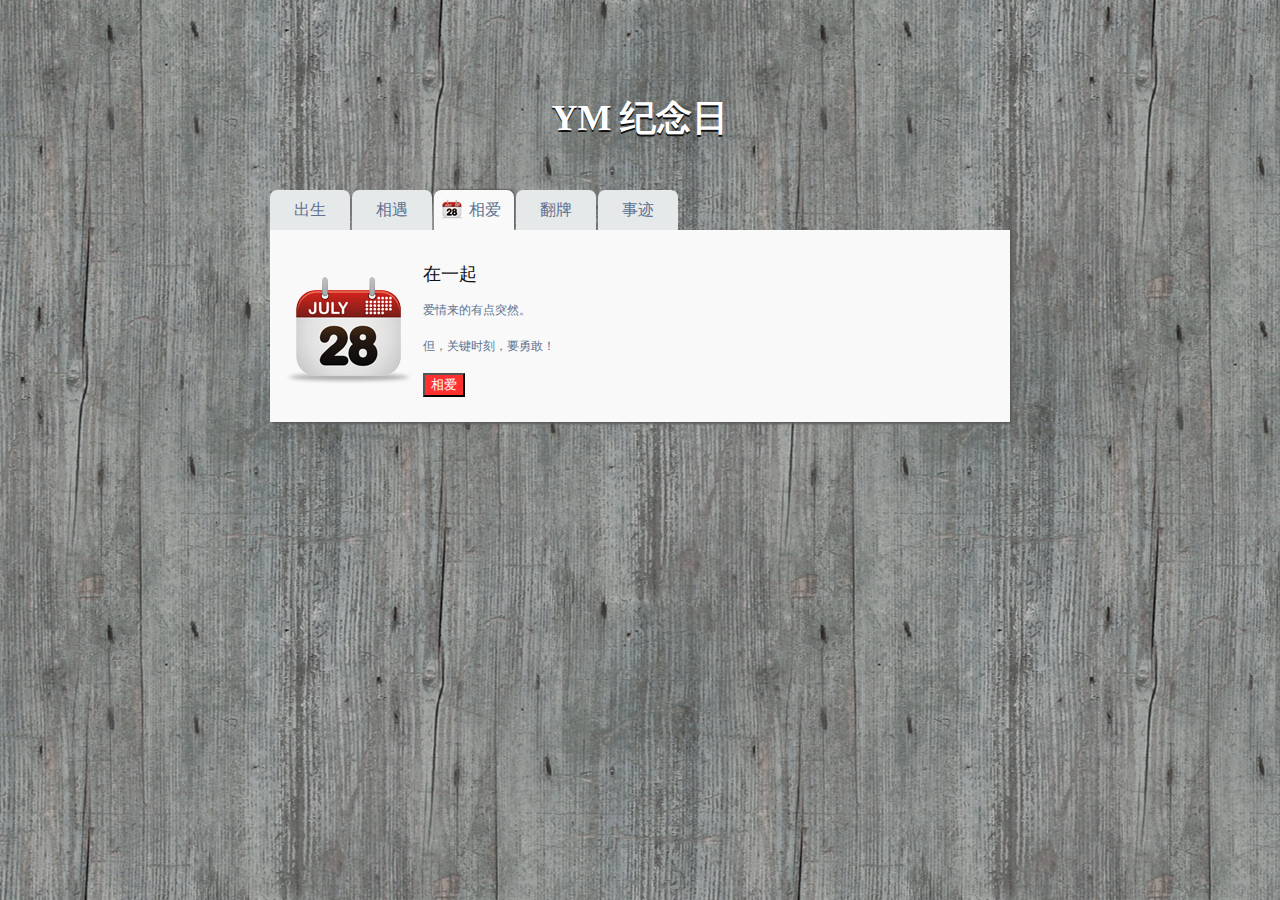
<file: index.html>
﻿<!DOCTYPE html>
<!--[if IE 6]><html lang="zh" class="no-js old ie6"><![endif]-->
<!--[if IE 7]><html lang="zh" class="no-js old ie7"><![endif]-->
<!--[if IE 8]><html lang="zh" class="no-js old ie8"><![endif]-->
<!--[if IE 9]><html lang="zh" class="no-js modern ie9"><![endif]-->
<!--[if (gt IE 9)|!(IE)]><!--><html lang="zh" class="no-js modern"><!--<![endif]-->
<head>
<meta charset="utf-8" />
<title>YM 纪念日</title>
<meta http-equiv="X-UA-Compatible" content="IE=edge, chrome=1" />
 
<link rel="stylesheet" href="css/style.css" />
<link rel="stylesheet" href="css/tabs.css" />
<script src="js/libs/modernizr.min.js"></script>
<script src="js/libs/jquery.min.js"></script>
<script src="js/jquery.tabs.js"></script>
<script src="js/tab_design.js"></script>
 
</head>
<body>
	
<div id="page-wrap">
 
	 <div>
		<h1 font-family="FZYaSongS-B-GB">YM 纪念日</h1>
	</div>
	<div id="tab_design">
		<a class="blind" href="#contents">跳过选项卡菜单</a>
		<nav class="tab_menu clearfix">
			<ul>
				<li>
					<a href="#clock">
						<img src="images/clock-icon.png" alt="" />出生
					</a>
				</li>
				<li>
					<a href="#weather">
						<img src="images/weather-icon.png" alt="" />相遇
					</a>
				</li>
				<li>
					<a href="#calender">
						<img src="images/calendar-icon.png" alt="" />相爱
					</a>
				</li>
				<li>
					<a href="#chart">
						<img src="images/chart_pie-icon.png" alt="" />翻牌
					</a>
				</li>
				<li>
					<a href="#chat">
						<img src="images/chat-icon.png" alt="" />事迹
					</a>
				</li>
			</ul>
		</nav><!-- e: .tab_menu -->
		<div class="tab_contents">
			<ul>
				<li id="clock">
					<img src="images/clock.png" alt="" width="128" height="128" />
					<h3>出生日</h3>
					<p>1997 年的 3 月 8 号，两个双胞胎小男孩在宁夏出生了，先出生的那个，叫马海斌。就在两年半之后，1200 公里外的江苏徐州，一对双胞胎女孩被抱出产房，后出来的那个，叫袁玉淑。那时候他还不知道，多年以后他会遇到她...
					</p>
    				<button id="xxx" style="background: #FF8C00;color: #fefefe"><a href="./birth.html">查看</a></button>
				</li>
				<li id="weather">
					<img src="images/weather.png" alt="" width="128" height="128" />
					<h3>相遇</h3>
					<p>两年前的3月6日对那时的她来说其实是再普通不过的一天。</p>
					<p>日常上课, 日常去南邮校聊, 只是两年后的今天当一切尘埃落定之后, 她才发现那天颇有意义。</p>
    				<button id="xxx" style="background: #9F79EE;color: #fefefe"><a href="./meeting.html">遇见</a></button>
				</li>
				<li id="calender">
					<img src="images/calendar.png" alt="" width="128" height="128" />
					<h3>在一起</h3>
					<p>爱情来的有点突然。</p>
					<p>但，关键时刻，要勇敢！</p>
    				<button id="xxx" style="background: #FF3030;color: #fefefe"><a href="./loving.html">相爱</a></button>
				</li>
				<li id="chart">
					<img src="images/chart_pie.png" alt="" width="128" height="128" />
					<h3>翻牌游戏</h3>
					<p>翻牌卡通游戏</p>
					<p>挑战最高难度，并在最短的时间内完成，将获得十分丰厚的奖励！</p>
    				<button id="xxx" style="background: #3d83fa;color: #fefefe"><a href="./game.html">开始游戏</a></button>
				</li>
				<li id="chat">
					<img src="images/chat.png" alt="" width="128" height="128" />
					<h3>记录在一起的事迹</h3>
					<p>待更新</p>
				</li>
			</ul>
		</div><!-- e: .tab_contents -->
	</div><!-- e: #tab_design -->	
				
</div><!-- e: #page-wrap -->	
</body>
</html>
</file>
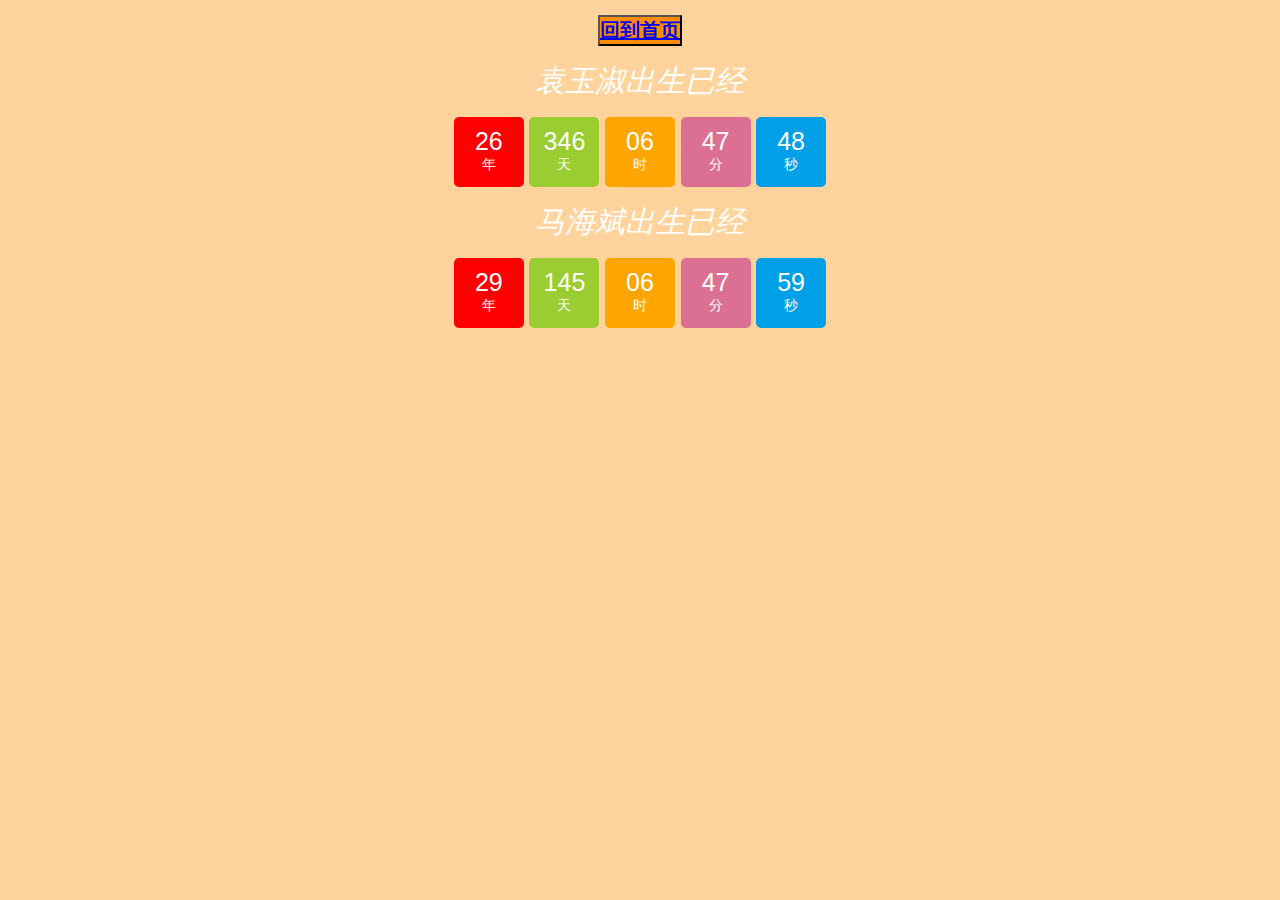
<file: birth.html>
﻿<!DOCTYPE html>
<html class="no-js">
<head>
    <meta http-equiv="Content-Type" content="text/html; charset=utf-8" />
    <title>YM 出生日</title>
    <meta name="viewport" content="width=device-width, initial-scale=1.0, maximum-scale=1.0, user-scalable=no" />
    <meta name="format-detection" content="telephone=yes" />
</head>

<style>
    * {
        padding: 0;
        margin: 0;
        font-family: "Lato", sans-serif;
    }

    i {
        font-size: 30px;
    }

    body {
        background: #FFD39B;
        color: #ffffff;
    }

    div {
        font-size: 20px;
        text-align: center;
        padding-top: 15px;
    }

        div span {
            display: inline-block;
            width: 50px;
            height: 50px;
            padding: 10px;
            border-radius: 5px;
        }

    p {
        font-size: 18px;
    }

    span.red {
        background: #ff0000;
    }

    span.yg {
        background: yellowgreen;
    }

    span.or {
        background: orange;
    }

    span.pi {
        background: palevioletred;
    }

    span.pk {
        background: #00a0e9;
    }

    span.mk {
        background: #1FADC5;
    }

    span p:first-child {
        font-size: 25px;
    }

    span p:last-child {
        font-size: 14px;
    }
</style>

<body>

    <div>
        <button id="xxx" style="background: #FF8C00;color: #fefefe"><h2><a href="./index.html">回到首页</a></h2></button>
    </div>
    <script type="text/javascript" src="js/timecountdown.js"></script>
    <script type="text/javascript">
        /**
         * time.day 和 time.dayZero 区别
         * time.day 如果是1天 返回 1
         * time.dayZero 如果是1天 则返回 01
         * 除了day拥有Zero外 hour,minute,second,msec都有Zero 即小于10的，都会在前面补0
         */
        window.onload = function () {
            xcsoft.countdown('2028-11-11', function (time) {
                //time.days=总天数
                document.getElementById("y1").innerHTML = time.year
                document.getElementById("d1").innerHTML = time.day
                document.getElementById("h1").innerHTML = time.hourZero
                document.getElementById("i1").innerHTML = time.minuteZero
                document.getElementById("s1").innerHTML = time.secondZero
                document.getElementById("m1").innerHTML = time.msecZero
            }, function (time) {
                //倒计时结束后的操作
            })
            xcsoft.countup('1999-08-19', function (time) {
                document.getElementById("y2").innerHTML = time.year
                document.getElementById("d2").innerHTML = time.day
                document.getElementById("h2").innerHTML = time.hourZero
                document.getElementById("i2").innerHTML = time.minuteZero
                document.getElementById("s2").innerHTML = time.secondZero
            })

            xcsoft.countup('1997-03-08', function (time) {
                document.getElementById("y3").innerHTML = time.year
                document.getElementById("d3").innerHTML = time.day
                document.getElementById("h3").innerHTML = time.hourZero
                document.getElementById("i3").innerHTML = time.minuteZero
                document.getElementById("s3").innerHTML = time.secondZero
            })

            var nes = parseInt(new Date().getTime() / 1000) + 60;
            xcsoft.countdown(parseInt(nes) + '.3', function (time) {
                document.getElementById("s3").innerHTML = time.secondZero
                document.getElementById("m3").innerHTML = time.msecZero
            })

        }
    </script>


   <!--  <div>
        <i>距2028年11月11日还有</i>
        <div>
            <span class="red">
                <p id="y1"></p>
                <p>年</p>
            </span>
            <span class="yg">
                <p id="d1"></p>
                <p>天</p>
            </span>
            <span class="or">
                <p id="h1"></p>
                <p>时</p>
            </span>
            <span class="pi">
                <p id="i1"></p>
                <p>分</p>
            </span>
            <span class="pk">
                <p id="s1"></p>
                <p>秒</p>
            </span>
            <span class="mk">
                <p id="m1"></p>
                <p>毫秒</p>
            </span>
        </div>
    </div>
 -->

    <div>
        <i>袁玉淑出生已经</i>
        <div>
            <span class="red">
                <p id="y2"></p>
                <p>年</p>
            </span>
            <span class="yg">
                <p id="d2"></p>
                <p>天</p>
            </span>
            <span class="or">
                <p id="h2"></p>
                <p>时</p>
            </span>
            <span class="pi">
                <p id="i2"></p>
                <p>分</p>
            </span>
            <span class="pk">
                <p id="s2"></p>
                <p>秒</p>
            </span>
        </div>
    </div>

	<div>
        <i>马海斌出生已经</i>
        <div>
            <span class="red">
                <p id="y3"></p>
                <p>年</p>
            </span>
            <span class="yg">
                <p id="d3"></p>
                <p>天</p>
            </span>
            <span class="or">
                <p id="h3"></p>
                <p>时</p>
            </span>
            <span class="pi">
                <p id="i3"></p>
                <p>分</p>
            </span>
            <span class="pk">
                <p id="s3"></p>
                <p>秒</p>
            </span>
        </div>
    </div>


</body>
</html>
<!--这行代码可以去掉-->
<a href="http://www.bootstrapmb.com" style="display:none">bootstrapmb</a>
</file>
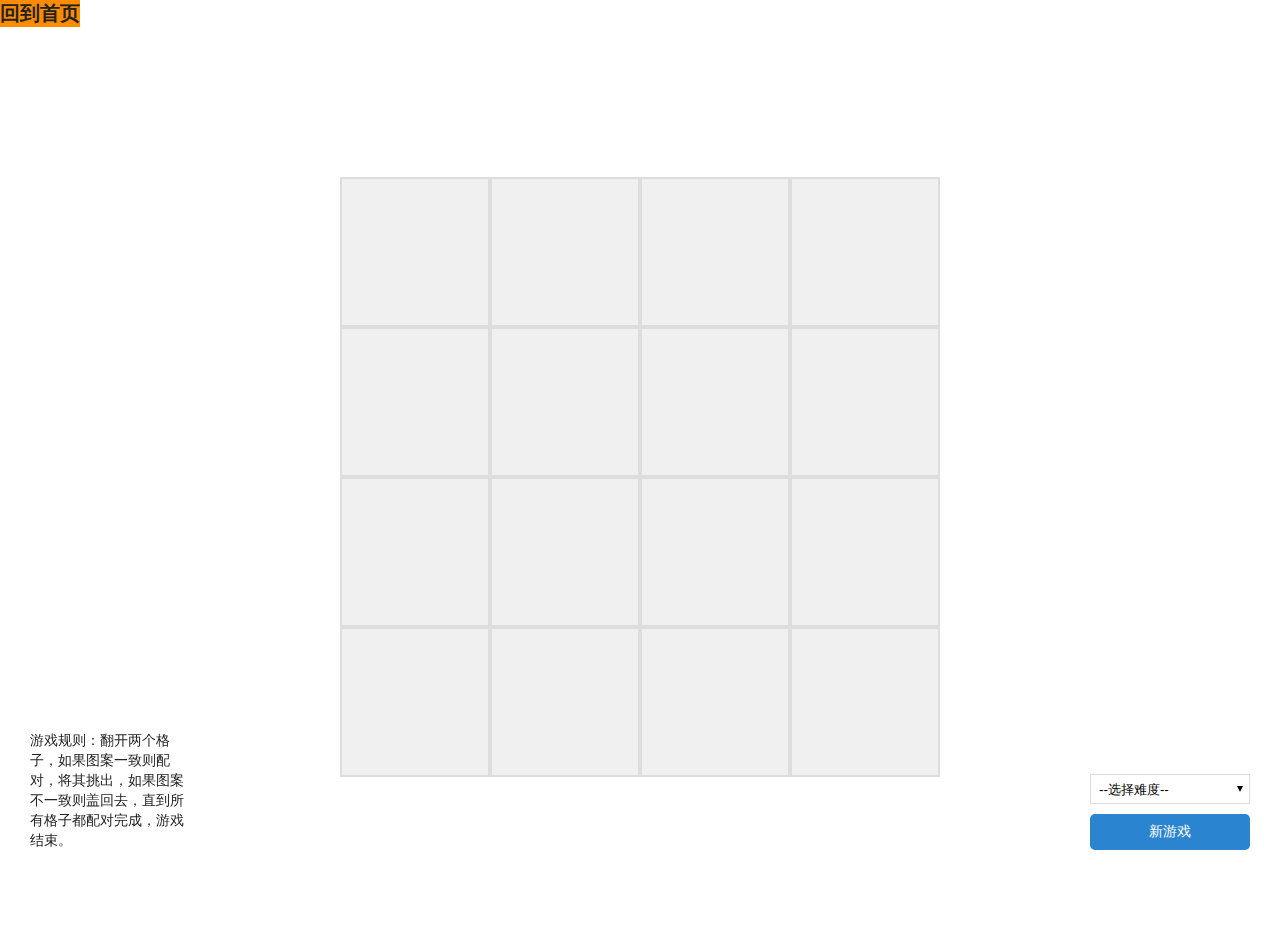
<file: game.html>
<!DOCTYPE html>
<html lang="en">
<head>
    <meta name="viewport" content="width=device-width, initial-scale=1, maximum-scale=1, user-scalable=no">
    <meta content="text/html; charset=utf-8" http-equiv="Content-Type" />
    <title>翻牌卡通游戏</title>
    <link href="css/layout.css" type="text/css" rel="stylesheet" />
    <link href="css/findpair.css" type="text/css" rel="stylesheet" />
    <script src="js/findpair.js" type="text/javascript"></script>

    <!--弹层插件-->
    <link href="css/xtiper.css" type="text/css" rel="stylesheet" />
    <script src="js/xtiper.js" type="text/javascript"></script>
</head>

<body>
    <div>
        <button id="xxx" style="background: #FF8C00;color: #fefefe"><h2><a href="./index.html">回到首页</a></h2></button>
    </div>

    <table class="ftable">
        <tr><td><div id="fbox"></div></td></tr>
    </table>

    <div class="fbox_btn fbox_btn1">
        <div class="outdiv">游戏规则：翻开两个格子，如果图案一致则配对，将其挑出，如果图案不一致则盖回去，直到所有格子都配对完成，游戏结束。</div>
    </div>

    <div class="fbox_btn fbox_btn2">
        <div id="output"></div>
        <select id="hard" class="hard_select" onchange="changehard()">
            <option value="0">--选择难度--</option>
            <option value="debug">debug 模式</option>
            <option value="1">难度1: 4x4</option>
            <option value="2">难度2: 6x6</option>
            <option value="3">难度3: 8x8</option>
            <option value="4">难度4: 10x10</option>
        </select>
        <div><button onclick="changehard()">新游戏</button></div>
    </div>

    <script>
        //初始化
        fbox = new Findpair('fbox', 'output');

        //开始游戏
        fbox.newgame();

        //选择难度
        function changehard(obj) {
            obj = document.getElementById("hard");
            var index = obj.selectedIndex; // 选中索引
            var result = obj.options[index].value; // 选中值
            if (result == 0) {
                result = fbox.hard ? fbox.hard : 1;
            }

            if (result) {
                //修改难度
                fbox.set({
                    hard: result,
                });

                //开始游戏
                fbox.newgame();
            }
        }
    </script>

</body>
</html>
</file>
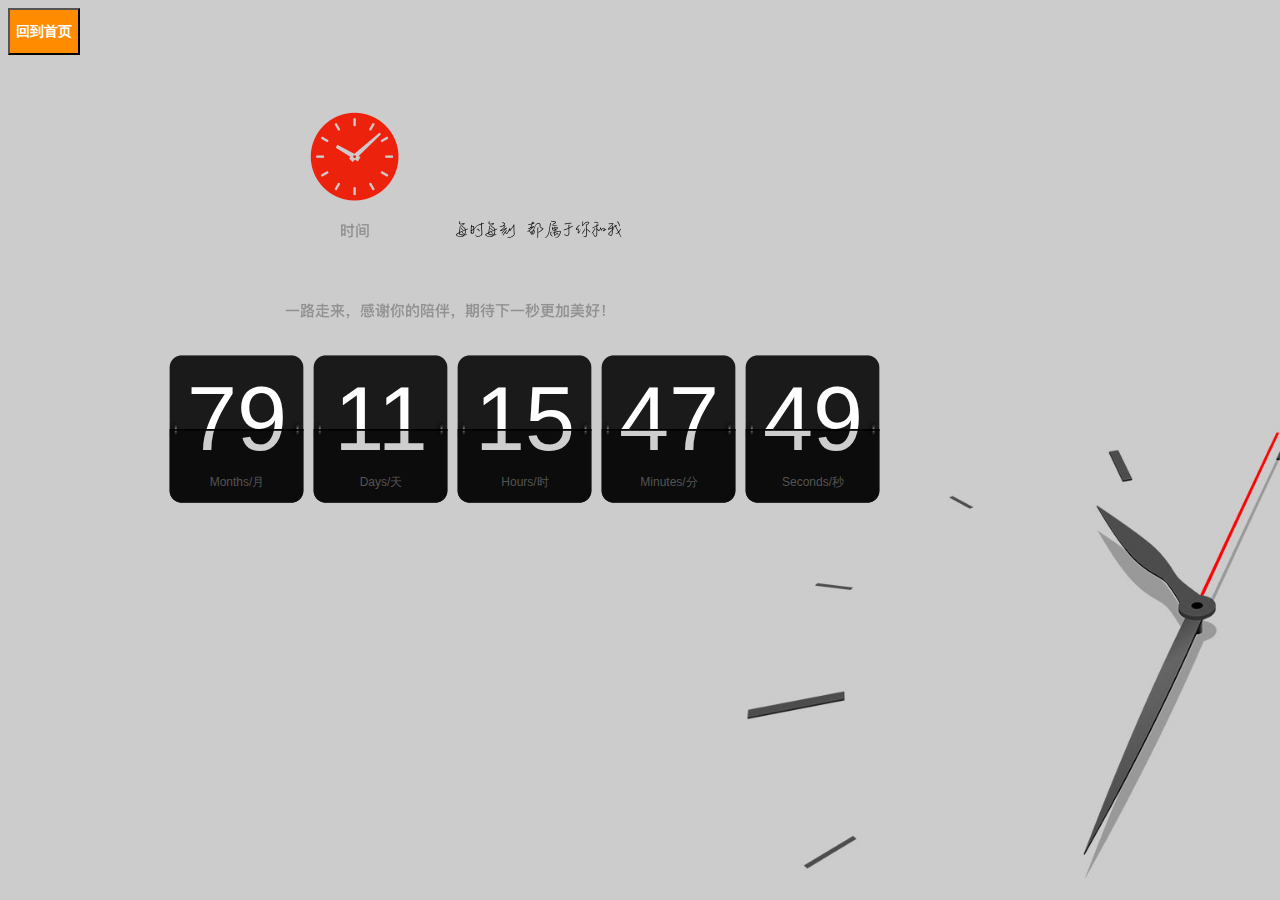
<file: loving.html>
﻿<!DOCTYPE HTML PUBLIC "-//W3C//DTD XHTML 1.0 Transitional//EN" "http://www.w3.org/TR/xhtml1/DTD/xhtml1-transitional.dtd">
<html xmlns="http://www.w3.org/1999/xhtml" class="hb-loaded">
<head>
    <meta http-equiv="Content-Type" content="text/html; charset=UTF-8" />
    <title>在一起了</title>

    <link rel="stylesheet" type="text/css" media="all" href="css/loving_style.css" />

    <script type="text/javascript" src="js/jquery-1.3.2.js"></script>
    <script type="text/javascript" src="js/jquery.countdown.js"></script>
    <script type="text/javascript" src="js/DD_belated.js"></script> <!--IE6 png图片处理-->
    <script type="text/javascript">
        $(function () {
            $('#defaultCountdown').countdown({
                since: new Date(2020, 11-12, 12, 15, 0, 0), 
                format: 'ODHMS'
            });
        });
    </script>

</head>
<body>
    <div>
        <button id="xxx" style="background: #FF8C00;color: #fefefe"><h2><a href="./index.html">回到首页</a></h2></button>
    </div>
    <div id="wrap">
        <div id="logo">
            <a href="#"><img class="png" src="images/logo2.png" border="0"   /></a>
        </div>
        <div id="container">
            <ul id="lsn">
                <li id="uctext"><h2></h2></li>
                <li id="uccounter">
                    <div id="defaultCountdown"></div>
                    <div id="overlay"></div>
                    <!-- <div id="overlay_2">
                        <img class="png" src="images/ks.png" alt="这里记录奇迹秀从开始到现在" />
                    </div> -->
                </li>
            </ul>
        </div>
    </div>
  
</body>
</html>
</file>
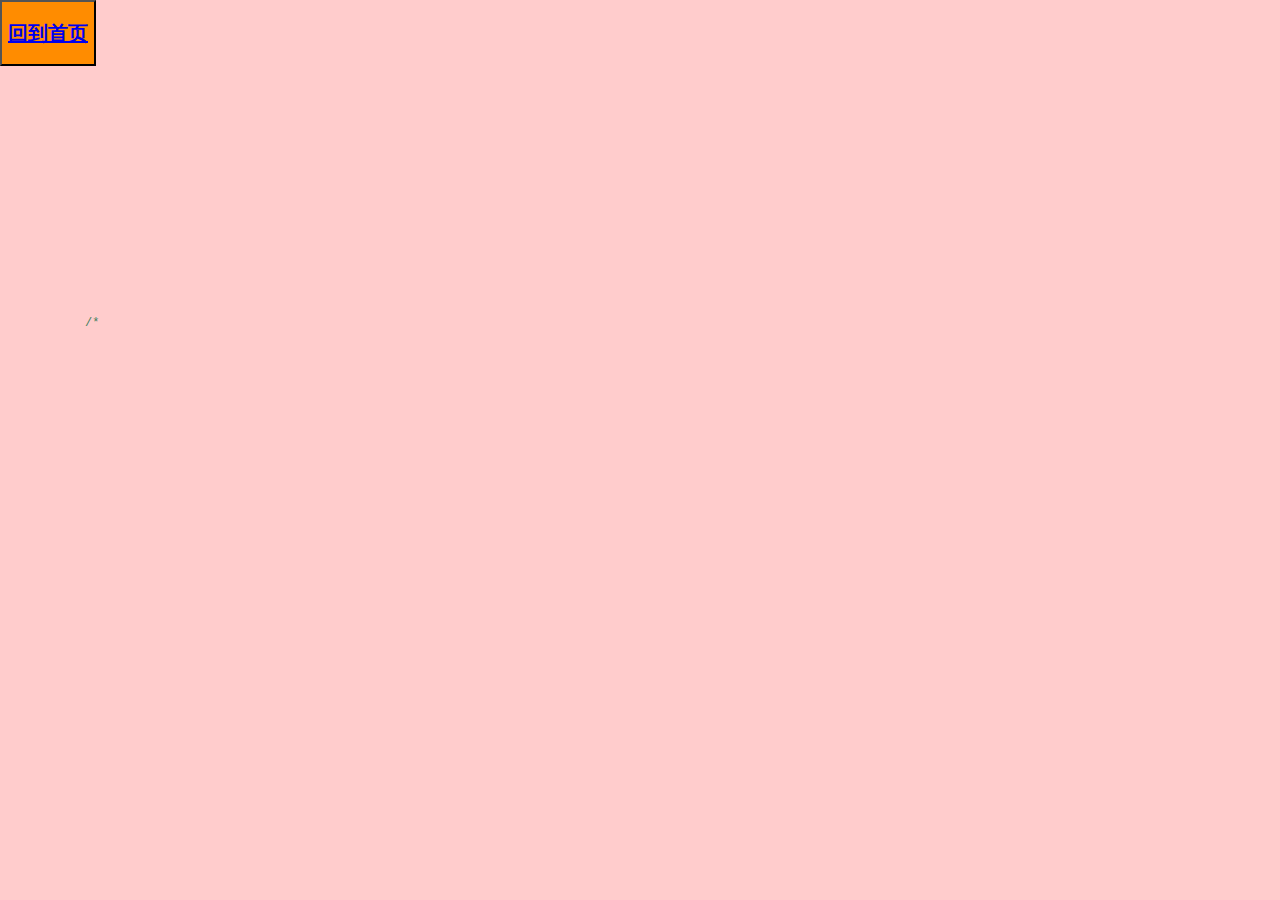
<file: meeting.html>
<!DOCTYPE HTML>
<html xmlns="http://www.w3.org/1999/xhtml" xml:lang="en" lang="en">
<head>
	<title>YM 纪念日</title>
	<meta http-equiv="content-type" content="text/html; charset=UTF-8">
	<style type="text/css">
		@font-face {
			font-family: digit;
			src: url('digital-7_mono.ttf') format("truetype");
		}
	</style>
	<link href="css/default.css" type="text/css" rel="stylesheet">
	<script type="text/javascript" src="js/jquery.js"></script>
	<script type="text/javascript" src="js/garden.js"></script>
    <script type="text/javascript" src="js/functions.js"></script>
</head>

<body>
	<div>
        <button id="xxx" style="background: #FF8C00;color: #fefefe"><h2><a href="./index.html">回到首页</a></h2></button>
    </div>
	<div id="mainDiv">
		<div id="content">
			<div id="code">
				<span class="comments">/**</span><br />
				<span class="space"/><span class="comments">* 2018年3月6日在南邮遇见你,</span><br />
				<span class="space"/><span class="comments">* 已经半年多了.</span><br />
				<span class="space"/><span class="comments">*/</span><br />
				Boy i = <span class="keyword">new</span> Boy(<span class="string">"Kevin"</span>);<br />
				Girl u = <span class="keyword">new</span> Girl(<span class="string">"Karen"</span>);<br />
				<span class="comments">// 5.20的时候，下意识说出，我喜欢你。 </span><br />
				i.love(u);<br />
				<span class="comments">// 其实那天我没打算说的，不想让你知道我喜欢你.</span><br />
				u.accepted();<br />
				<span class="comments">// 因为我知道我不还不够优秀.</span><br />
				i.miss(u);<br />
				<span class="comments">// 你拒绝了，我想到了.</span><br />
				<span class="comments">// 那时候没过想太多，只是想单纯对你好.</span><br />
				i.takeCareOf(u);<br />
				<span class="comments">// 你说学习太忙，没想过这事.</span><br />
				<span class="comments">// 看着你的消息，hhhh，不知道这就是你拒绝的理由还是真没想过.</span><br />
				<span class="keyword">boolean</span> isHesitate = <span class="keyword">true</span>;<br />
				<span class="keyword">while</span> (isHesitate) {<br />
				<span class="placeholder"/>i.waitFor(u);<br />
				<span class="placeholder"/><span class="comments">// 从认识你开始，就觉得你与众不同</span><br />
				<span class="placeholder"/><span class="comments">// 慢慢发现，你有我喜欢女生的所有特点，The Ideal Girl.</span><br />
				<span class="placeholder"/>isHesitate = u.thinkOver();<br />
				}<br />
				<span class="comments">// 认真的说一句，我喜欢你，袁玉淑！</span><br />
				i.marry(u);<br />
				i.liveHappilyWith(u);<br />
			</div>
			<div id="loveHeart">
				<canvas id="garden"></canvas>
				<div id="words">
					<div id="messages">
						 距我们认识，已经
						<div id="elapseClock"></div>
					</div>
					<div id="loveu">
						I will love u forever and ever.<br/>
						<div class="signature">- MaHaibin</div>
					</div>
				</div>
			</div>
		</div>
	</div>
	<script type="text/javascript">
		var offsetX = $("#loveHeart").width() / 2;
		var offsetY = $("#loveHeart").height() / 2 - 55;
		var together = new Date();
		together.setFullYear(2018, 3, 6);
		together.setHours(20);
		together.setMinutes(0);
		together.setSeconds(0);
		together.setMilliseconds(0);
		
		if (!document.createElement('canvas').getContext) {
			var msg = document.createElement("div");
			msg.id = "errorMsg";
			msg.innerHTML = "Your browser doesn't support HTML5!<br/>Recommend use Chrome 14+/IE 9+/Firefox 7+/Safari 4+"; 
			document.body.appendChild(msg);
			$("#code").css("display", "none")
			$("#copyright").css("position", "absolute");
			$("#copyright").css("bottom", "10px");
		    document.execCommand("stop");
		} else {
			setTimeout(function () {
				startHeartAnimation();
			}, 5000);

			timeElapse(together);
			setInterval(function () {
				timeElapse(together);
			}, 500);

			adjustCodePosition();
			$("#code").typewriter();
		}
	</script>
</body>
</html>
</file>
<file: css/tabs.css>
@charset "utf-8";

/* tabs.css - 选项卡样式文档, 2012 © yamoo9.com
---------------------------------------------------------------- */
/* ///////////////////////////////////////// 
	=.tab_menu
///////////////////////////////////////// */
.tabs .tab_menu li {
  position: relative;
  float: left;
  margin-right: 2px;
}
.ie6 .tabs .tab_menu li {
	display: inline;
}
.tabs .tab_menu li a {
  display: block;
  padding: 0.5em 1.5em;
  background: #e5e9ea;
  color: #607291;
  font-size: 16px;
  -webkit-border-radius: 7px 7px 0 0;
  -khtml-border-radius: 7px 7px 0 0;
  -moz-border-radius: 7px 7px 0 0;
  border-radius: 7px 7px 0 0;
  -webkit-transition: all 0.2s;
  -moz-transition: all 0.2s;
  -o-transition: all 0.2s;
  -ms-transition: all 0.2s;
  transition: all 0.2s;
}
.tabs .tab_menu li:hover a, .tabs .tab_menu li a:focus, .tabs .tab_menu li.active a {
  padding-left: 2.2em;
  padding-right: 0.8em;
  background: #f9f9f9;
  -webkit-box-shadow: 1px -1px 2px #5c5c5c;
  -moz-box-shadow: 1px -1px 2px #5c5c5c;
  box-shadow: 1px -1px 2px #5c5c5c;
}
.tabs .tab_menu li img {
  opacity: 0;
  position: absolute;
  top: 7px;
  left: 16px;
  -webkit-transition: all 0.2s;
  -moz-transition: all 0.2s;
  -o-transition: all 0.2s;
  -ms-transition: all 0.2s;
  transition: all 0.2s;
}
.tabs .tab_menu li:hover img, .tabs .tab_menu li.active img {
  opacity: 1;
  left: 6px;
}

/* ///////////////////////////////////////// 
	=.tab_contents
///////////////////////////////////////// */
.tabs .tab_contents {
  position: relative;
  min-height: 144px;
  padding: 2em;
  color: #607291;
  background: #f9f9f9;
  -webkit-box-shadow: 2px 2px 2px #5c5c5c;
  -moz-box-shadow: 2px 2px 2px #5c5c5c;
  box-shadow: 2px 2px 2px #5c5c5c;
}
.ie6 .tabs .tab_contents {
	height: 144px;
}
.tabs .tab_contents li {
  min-height: 144px;
  margin-bottom: 20px;
  border-bottom: 1px solid #ededed;
  background: #f9f9f9;
}
.js .tabs .tab_contents li {
  position: absolute;
  top: 35px;
  left: 15px;
  width: 95%;
  margin-bottom: 0;
  border-bottom: 0;
}
.js .tabs .tab_contents li.active {
  z-index: 10;
}
.tabs .tab_contents img {
  float: left;
  margin-right: 10px;
}
</file>
<file: css/layout.css>
@charset "utf-8";
body, input, textarea, select, button, code, pre {font-family:"Arial", "PingFangSC-Light", "Microsoft Yahei", "宋体", sans-serif;}
body {font-size:12px; color:#222;}
a {color:#222; text-decoration:none;}
a:focus {outline:0; -moz-outline:none;} /*for ff*/
a:hover {text-decoration:none;}
body,div,dl,dt,dd,ul,ol,li,h1,h2,h3,h4,h5,h6,code,pre,form,fieldset,legend,input,button,textarea,area,blockquote,th,td,p {margin:0; padding:0;}
img, a img, button {border:0;}
img {vertical-align:middle;}
table {border-collapse:collapse; border-spacing:0;}
ul li {list-style-type:none;}
input, textarea, select, button {outline:none;}
input[type="text"], textarea {resize:none; -webkit-appearance:none; border-radius:0;}
button[type="submit"], button[type="button"], input[type="submit"], input[type="button"], label, label input[type="checkbox"], label input[type="radio"] {cursor:pointer;}
select {border:1px #ddd solid;}
/*重置select默认样式*/
select {appearance:none; -moz-appearance:none; -webkit-appearance:none; background:url("[data-uri]") no-repeat right center #fff; height:24px; padding-right:5px; border-radius:0;}
/** {touch-action:pan-y;}*/

body, html {width:100%; overflow-x:hidden;}
</file>
<file: css/findpair.css>
html, body {height:100%; overflow:hidden;}
ul li {list-style-type:none;}
body,div,dl,dt,dd,ul,ol,li,h1,h2,h3,h4,h5,h6,code,pre,form,fieldset,legend,input,button,textarea,area,blockquote,th,td,p {margin:0; padding:0;}
.ftable {margin:0 auto; text-align:center; height:100%;}
.fbox {width:600px; height:600px; margin:0 auto; background-color:#ddd; overflow:hidden;}
.fbox:after, .fbox ul:after {content:""; display:block; clear:both;}
.fbox ul {width:100%;}
.fbox ul li {width:10%; height:100%; float:left; cursor:pointer;}
.fbox.hard_debug ul li {width:300px; height:300px;}
.fbox.hard_1 ul li {width:150px; height:150px;}
.fbox.hard_2 ul li {width:100px; height:100px;}
.fbox.hard_3 ul li {width:75px; height:75px;}
.fbox.hard_4 ul li {width:60px; height:60px;}
.fbox ul li div {width:100%; height:100%; border:2px solid #ddd; margin-right:-2px; margin-bottom:-2px; box-sizing:border-box; position:relative; z-index:1; background-color:#f0f0f0;}
.fbox ul li div p {width:100%; height:100%; position:absolute; top:0; left:0; background-position:center center; background-repeat:no-repeat; background-size:80%; transition:0.2s ease-in; opacity:0; transform:scale(0,1);}
.fbox ul li.on div p {opacity:1; transform:scale(1,1);}
.fbox ul li:hover div {background-color:#2b84d0; box-shadow:0 0 5px rgba(0,0,0,0.3); z-index:10;}
.fbox ul li.done div {background-color:#a5adb4;}
.fbox_btn {position:fixed; bottom:40px; width:160px;}
.fbox_btn1 {left:30px;}
.fbox_btn2 {right:30px;}
.fbox_btn div {padding-bottom:10px;}
.fbox_btn button {width:100%; height:36px; font-size:14px; outline:none; border-radius:5px; box-sizing:border-box; cursor:pointer; border:3px solid #2b84d0; background-color:#2b84d0; color:#fff;}
.fbox_btn button:hover {background-color:#fff; color:#2b84d0;}
.hard_select {width:100%; height:30px; margin-bottom:10px; padding:0 8px; box-sizing:border-box;}
.outdiv {font-size:14px; line-height:20px;}
.outdiv_span {color:red;}
</file>
<file: css/xtiper.css>
@charset "utf-8";
html, body {overflow-x:hidden;}
body,div,dl,dt,dd,ul,ol,li,h1,h2,h3,h4,h5,h6,code,pre,form,fieldset,legend,input,button,textarea,area,blockquote,th,td,p {margin:0; padding:0;}
.xtiper_msg {transition:0.2s ease-in; transition-property:opacity,transform;}
.xtiper_msg {max-width:770px; position:fixed; top:50%; left:50%; margin-top:-25px; height:50px; line-height:50px; background-color:rgba(0,0,0,0.6); color:#fff; font-size:14px; border-radius:3px; overflow:hidden; z-index:99999; transform:scale(0,0); opacity:0;}
.xtiper_msg.on {transform:scale(1,1); opacity:1;}
.xtiper_msg p {padding:0 24px;}

.xtiper_tips {position:absolute; z-index:99999; max-width:200px; opacity:0; transform:scale(0,0); transition-duration:0.1s; transition-timing-function:ease-in; transition-property:opacity,transform; box-shadow:0 0 5px rgba(0,0,0,0.3);}
.xtiper_tips.on {transition-duration:0.2s; opacity:1; transform:scale(1,1);}
.xtiper_tips p {padding:10px 16px; background-color:#000; border-radius:3px; color:#fff; line-height:18px; font-size:12px; position:relative; z-index:2;}
.xtiper_tips em {display:block; position:absolute; width:10px; height:10px; background-color:#000; transform: rotate(45deg); box-shadow:0 0 5px rgba(0,0,0,0.3); z-index:1;}
.xtiper_tips.l em {top:12px; right:-4px;}
.xtiper_tips.r em {top:12px; left:-4px;}
.xtiper_tips.t em {left:12px; bottom:-4px;}
.xtiper_tips.b em {left:12px; top:-4px;}

.xtiper_win, .xtiper_load {width:100%; height:100%; position:fixed; top:0; left:0; z-index:99999;}
.xtiper_bg {width:100%; height:100%; position:absolute; top:0; left:0; z-index:1; background-color:rgba(0,0,0,0); transition:0.2s ease-in; transition-property:background-color;}
.xtiper_bg_white {background-color:rgba(255,255,255,0); transition:0.05s ease-in;}
.xtiper_win.on .xtiper_bg {background-color:rgba(0,0,0,0.5);}
.xtiper_load.on .xtiper_bg {background-color:rgba(255,255,255,0.5);  transition:0.05s ease-in;}
.xtiper_main {width:300px; background-color:#fff; position:absolute; /*top:50%; left:50%; margin-left:-150px;*/ z-index:2; border-radius:0 0 3px 3px; opacity:0; transition:0.15s ease-in; transform:scale(0,0); transition-property:opacity,transform;}
.xtiper_win.on .xtiper_main {transform:scale(1,1); opacity:1;}
.xtiper_win.on .xtiper_main, .xtiper_win.on .xtiper_bg {transition-duration:0.2s; transition-timing-function:ease-in;}
.xtiper_tit {height:40px; line-height:40px; color:#222; font-size:14px; background-color:#f8f8f8; padding:0 20px; position:relative; user-select:none; cursor:move;}
.xtiper_tit:after {content:""; display:block; width:100%; height:1px; background-color:#eee; position:absolute; bottom:0; left:0;}
.xtiper_close, .xtiper_max {position:absolute; top:5px; right:6px; width:30px; height:30px; cursor:pointer; box-sizing:border-box;}
.xtiper_close:before, .xtiper_close:after {content:""; display:block; width:14px; height:2px; background-color:#2d2c3b; position:absolute; top:14px; left:8px;}
.xtiper_close:before {transform:rotate(45deg);}
.xtiper_close:after {transform:rotate(-45deg);}
.xtiper_close:hover, .xtiper_max:hover {opacity:0.8;}
.xtiper_close:before, .xtiper_close:after {transition-duration:0.2s; transition-timing-function:ease-in; transition-property:transform;}
.xtiper_close:hover:before {transform:rotate(135deg);}
.xtiper_close:hover:after {transform:rotate(45deg);}
.xtiper_close2 {background-color:#333; border:3px solid #fff; position:absolute; top:-10px; right:-10px; border-radius:50%; transition-duration:0.2s; transition-timing-function:ease-in; transition-property:background-color;}
.xtiper_close2:before, .xtiper_close2:after {background-color:#fff; top:11px; left:5px;}
.xtiper_close2:hover {opacity:1; background-color:#2b84d0;}
.xtiper_max {right:40px; background-size:18px; background-repeat:no-repeat; background-position:center center;}
.xtiper_max {background-image:url("data:image/svg+xml,%3Csvg width='600' height='600' viewBox='0 0 1024 1024' xmlns='http://www.w3.org/2000/svg'%3E%3Cpath d='M944.0 0.8H79.1C35.8 0.8 0.3 36.2 0.3 79.4v864.5c0 43.2 35.4 78.6 78.7 78.6h865.9c43.3 0 78.7-35.4 78.7-78.6V79.4C1023.7 36.2 988.3 0.8 944.0 0.8z m0 943.1H79.1V79.4h865.9v864.5z m0 0' fill='%23231814'/%3E%3Cpath d='M342.8 735.7l137.8-137.5c15.7-15.7 15.7-39.3 0-55.0-15.7-15.7-39.4-15.7-55.1 0l-137.8 137.5-90.5-90.4V826.0h236.2l-90.5-90.4z m228.3-243.6c11.8 0 19.7-3.9 27.6-11.8l137.8-137.5 90.5 90.4V197.3H590.7l90.5 90.4-137.8 137.5c-15.7 15.7-15.7 39.3 0 55.0 7.9 7.9 19.7 11.8 27.5 11.8z m0 0' fill='%232d2c3b'/%3E%3C/svg%3E");}
.xtiper_max.on {background-image:url("data:image/svg+xml,%3Csvg width='600' height='600' viewBox='0 0 1024 1024' xmlns='http://www.w3.org/2000/svg'%3E%3Cpath d='M944.0 0.8H79.1C35.8 0.8 0.3 36.2 0.3 79.4v864.5c0 43.2 35.4 78.6 78.7 78.6h865.9c43.3 0 78.7-35.4 78.7-78.6V79.4C1023.7 36.2 988.3 0.8 944.0 0.8z m0 943.1H79.1V79.4h865.9v864.5z m0 0' fill='%23231814'/%3E%3Cpath d='M346.7 621.7l-137.8 137.5c-15.7 15.7-15.7 39.3 0 55.0 15.7 15.7 39.4 15.7 55.1 0l137.8-137.5 90.5 90.4V531.3H256.2l90.5 90.4zM787.5 197.3c-11.8 0-19.7 3.9-27.6 11.8l-137.8 137.5-90.5-90.4v235.8h236.2l-90.5-90.4 137.8-137.5c15.7-15.7 15.7-39.3 0-55.0-7.9-7.9-19.7-11.8-27.5-11.8z' fill='%232d2c3b'/%3E%3C/svg%3E");}
.xtiper_times {color:#e85445;}
.xtiper_pad {padding:15px;}
.xtiper_tip {font-size:14px; line-height:20px; min-height:60px; overflow:hidden;}
.xtiper_btn {text-align:right;}
.xtiper_btn button {padding:0 16px; height:30px; border-radius:3px; margin-left:8px; border:1px solid #dedede; background-color:#fff; cursor:pointer; color:#222; font-size:12px;}
.xtiper_btn button.active {background-color:#2b84d0; border-color:#2b84d0; color:#fff;}
.xtiper_btn button:hover {opacity:0.9;}
.xtiper_pr {position:relative;}
.xtiper_iframe {height:100%; overflow:hidden; position:relative;}
.xtiper_iframe .zw {width:100%; height:100%; overflow:hidden; position:absolute; top:0; left:0; display:none;}
.xtiper_iframe.on .zw {display:block;}
.xtiper_con {padding:8px 0 8px 42px;}
.xtiper_conin {max-height:400px; overflow-x:hidden; overflow-y:auto;}
.xtiper_conin::-webkit-scrollbar {width:5px;}
.xtiper_conin::-webkit-scrollbar-track {background-color:#f1f1f1; border-radius:3px;}
.xtiper_conin::-webkit-scrollbar-thumb {background-color:#c1c1c1; border-radius:3px;}
.xtiper_loadin {width:34px; height:34px; display:block; position:absolute; top:50%; margin-top:-17px; left:50%; margin-left:-17px; opacity:0; transition:0.1s ease-in; transition-property:opacity; z-index:2;}
.xtiper_loadin span {width:280px; position:absolute; top:36px; left:50%; margin-left:-140px; text-align:center; height:24px; line-height:24px; font-size:14px; color:#222; white-space:nowrap;}
.xtiper_load.on .xtiper_loadin {opacity:1; transition:0.2s ease-in;}
.xtiper_icon {width:34px; height:34px; display:inline-block; background-size:100% 100%; background-repeat:no-repeat; position:absolute; top:0; left:0;}
.xtiper_icon_success {background-image:url("data:image/svg+xml,%3Csvg width='600' height='600' viewBox='0 0 1024 1024' xmlns='http://www.w3.org/2000/svg'%3E%3Cpath d='M512.7 0.1C230.4 0.1 0.8 229.8 0.8 512.1c0 282.3 229.6 511.9 511.0 511.9 282.3 0 511.9-229.6 511.9-511.9C1024.6 229.8 795.0 0.1 512.7 0.1z m0 950.5c-241.8 0-438.5-196.7-438.5-438.5 0-241.8 196.7-438.5 438.5-438.5 241.7 0 438.5 196.6 438.5 438.5-0.0 241.7-196.8 438.5-438.5 438.5z' fill='%2337b72c'/%3E%3Cpath d='M754.8 337.0L470.1 630.1l-178.5-155.2c-15.8-13.7-39.7-12.0-53.4 3.7-13.7 15.8-12.0 39.7 3.7 53.4l205.2 178.4a37.7 37.7 0 0 0 10.9 6.7 37.8 37.8 0 0 0 15.9 2.7 37.9 37.9 0 0 0 15.2-3.0c0.0-0.0 0.0 0.0 0.0-0.0a37.7 37.7 0 0 0 10.4-7.7l309.4-317.5c14.6-14.0 14.3-38.9-0.7-53.5-14.0-14.6-38.9-14.3-53.5 0.7z' fill='%2337b72c'/%3E%3C/svg%3E");}
.xtiper_icon_error {background-image:url("data:image/svg+xml,%3Csvg width='600' height='600' viewBox='0 0 1024 1024' xmlns='http://www.w3.org/2000/svg'%3E%3Cpath d='M512.7 1023.0C230.4 1023.0 0.7 794.4 0.7 512.1 0.8 229.8 230.4 0.1 512.7 0.1c282.3 0 511.9 229.6 511.9 511.0 0 282.2-229.6 511.9-511.9 511.9z m0-950.4c-241.8 0-438.5 196.6-438.5 438.5 0 241.7 196.7 438.5 438.5 438.5 241.7 0 438.5-196.7 438.5-438.5 0-241.8-196.8-438.5-438.5-438.5z m51.4 439.0l158.1-156.3c14.4-14.2 14.5-37.4 0.3-51.7-14.2-15.4-37.4-14.5-52.6-0.3l-157.4 156.5-155.9-156.4c-15.3-15.2-37.4-14.3-51.7 0-14.3 14.2-14.3 37.4 0 51.7l155.7 156.1-157.0 155.3c-14.4 14.2-14.5 37.3-0.3 51.7 7.2 7.2 16.6 10.9 25.0 10.9 9.3 0 18.6-3.6 25.8-10.6l157.2-155.5 158.4 159.0c7.2 6.2 16.6 10.7 25.0 10.7 9.3 0 18.7-4.5 25.8-10.6 14.3-14.3 14.4-37.4 0.1-51.7l-158.3-158.8z' fill='%23e75445'/%3E%3C/svg%3E");}
.xtiper_icon_warning {background-image:url("data:image/svg+xml,%3Csvg width='600' height='600' viewBox='0 0 1024 1024' xmlns='http://www.w3.org/2000/svg'%3E%3Cpath d='M512.7 0.1C230.4 0.1 0.8 229.8 0.8 512.1c0 282.3 229.6 511.9 511.0 511.9 282.3 0 511.9-229.6 511.9-511.9C1024.6 229.8 795.0 0.1 512.7 0.1z m0 950.5c-241.8 0-438.5-196.7-438.5-438.5 0-241.8 196.7-438.5 438.5-438.5 241.7 0 438.5 196.6 438.5 438.5 0 241.7-196.8 438.5-438.5 438.5z' fill='%23f89310'/%3E%3Cpath d='M511.6 681.4c-15.5 0-28.6 5.4-39.4 16.1s-16.1 23.7-16.1 38.0c0 17.5 5.6 31.1 16.8 40.8 11.2 9.7 24.3 14.6 39.4 14.6 14.8 0 27.7-4.9 38.8-14.8 11.1-9.9 16.6-23.4 16.6-40.6 0-15.3-5.5-28.3-16.4-38.0-10.0-10.7-24.2-16.1-39.7-16.1zM514.5 232.4c-17.5 0-31.6 5.7-42.3 17.2s-16.1 27.4-16.1 47.9c0 15.0 1.1 39.8 3.3 74.3l11.8 177.0c2.2 22.9 5.9 39.0 11.1 51.2 5.2 11.2 14.4 16.8 27.7 16.8 13.1 0 22.4-5.8 28.1-17.4 5.7-11.6 9.4-28.2 11.1-49.9l15.9-182.2c1.7-16.7 2.6-33.3 2.6-49.5 0-27.6-3.6-48.7-10.7-63.4-7.2-14.7-21.3-21.0-42.5-21.0z' fill='%23f89310'/%3E%3C/svg%3E");}
.xtiper_icon_ask {background-image:url("data:image/svg+xml,%3Csvg width='600' height='600' viewBox='0 0 1024 1024' xmlns='http://www.w3.org/2000/svg'%3E%3Cpath d='M512.7 0.1C230.4 0.1 0.8 229.8 0.8 512.1c0 282.3 229.6 511.9 511.0 511.9 282.3 0 511.9-229.6 511.9-511.9C1024.6 229.8 795.0 0.1 512.7 0.1z m0 950.5c-241.8 0-438.5-196.7-438.5-438.5 0-241.8 196.7-438.5 438.5-438.5 241.7 0 438.5 196.6 438.5 438.5 0 241.7-196.8 438.5-438.5 438.5z' fill='%23f89310'/%3E%3Cpath d='M513.9 681.3c-15.8 0-29.1 5.3-39.9 15.9-10.8 10.6-16.3 23.7-16.3 39.2 0 17.5 5.6 31.1 16.8 40.8 11.2 9.7 24.3 14.6 39.4 14.6 14.5 0 27.3-4.9 38.4-14.8 11.1-9.9 16.6-23.4 16.6-40.6 0-15.5-5.3-28.6-15.9-39.2-10.6-10.6-23.7-15.9-39.2-15.9zM617.4 252.0c-27.3-13.2-58.9-19.8-94.6-19.8-38.4 0-72.1 7.9-100.9 23.7-28.8 15.8-50.8 35.7-65.8 59.7-15.0 24.0-22.5 47.7-22.5 71.1 0 11.3 4.7 21.9 14.2 31.6 9.5 9.7 21.1 14.6 34.9 14.6 23.4 0 39.3-13.9 47.7-41.8 8.9-26.6 19.7-46.7 32.5-60.4 12.8-13.7 32.8-20.5 59.9-20.5 23.2 0 42.1 6.8 56.7 20.3 14.7 13.6 21.0 30.2 21.0 49.9 0 10.1-2.4 19.5-7.2 28.1-4.8 8.6-10.7 16.4-17.7 23.5s-18.4 17.4-34.2 31.2c-17.0 15.8-32.3 29.4-42.9 40.8-10.6 11.5-19.1 24.8-25.5 39.9-6.4 15.2-9.6 33.1-9.6 53.8 0 16.5 4.4 28.0 13.1 37.3 8.7 8.4 19.5 12.6 32.3 12.6 24.6 0 39.3-12.8 43.0-38.4 2.7-12.1 4.7-20.5 6.1-25.3 1.4-4.8 3.3-9.6 5.7-14.4 2.5-4.8 6.2-10.1 11.3-15.9 5.0-5.8 11.8-12.5 20.1-20.1 30.3-27.1 51.3-46.4 63.0-57.8 11.7-11.5 21.8-25.1 30.3-40.8 8.5-15.8 12.7-34.1 12.7-55.1 0-26.6-7.5-51.2-22.4-73.9-14.9-22.7-36.0-40.6-63.4-53.8z' fill='%23f89310'/%3E%3C/svg%3E");}
.xtiper_icon_laugh {background-image:url("data:image/svg+xml,%3Csvg width='600' height='600' viewBox='0 0 1024 1024' xmlns='http://www.w3.org/2000/svg'%3E%3Cpath d='M512.7 0.1C230.4 0.1 0.8 229.8 0.8 512.1c0 282.3 229.6 511.9 511.0 511.9 282.3 0 511.9-229.6 511.9-511.9C1024.6 229.8 795.0 0.1 512.7 0.1z m0 950.5c-241.8 0-438.5-196.7-438.5-438.5 0-241.8 196.7-438.5 438.5-438.5 241.7 0 438.5 196.6 438.5 438.5-0.0 241.7-196.8 438.5-438.5 438.5z' fill='%2337b72c'/%3E%3Cpath d='M355.5 478.0c9.8-9.7 15.2-22.5 15.2-36.2v-72.1c0-27.0-22.8-50.8-50.7-50.8-28.0 0-50.8 22.8-50.8 50.8v72.1c0 27.0 22.8 50.8 50.8 50.8 13.3 0 25.9-5.1 35.5-14.6zM706.5 615.4c-13.7-11.8-37.6-8.9-49.4 4.9-41.6 46.3-84.9 65.0-145.1 65.0-62.8 0-100.7-17.2-144.8-65.7-12.2-14.2-35.0-17.0-49.7-5.2-15.1 13.1-17.4 35.3-5.0 49.9 59.1 66.8 114.9 92.8 199.5 92.8 82.0 0 145.4-29.5 199.6-92.9 12.1-13.0 9.8-36.7-5.1-49.6zM704.0 319.8c-28.0 0-50.7 22.8-50.7 50.8v72.1c0 28.1 22.8 50.8 50.7 50.8 28.0 0 50.7-22.8 50.7-50.8v-72.1c0-27.0-22.8-50.8-50.7-50.8z' fill='%2337b72c'/%3E%3C/svg%3E");}
.xtiper_icon_load {background-image:url("data:image/svg+xml,%3Csvg width='600' height='600' viewBox='0 0 1024 1024' xmlns='http://www.w3.org/2000/svg'%3E%3Cpath d='M684.6 763.5c-52.5 36.2-112.9 55.9-176.8 55.1-8.3-0.1-16.6-0.5-24.7-1.2-3.3-0.3-6.6-0.9-10.0-1.3-6.4-0.9-12.8-1.7-19.1-2.0-3.8-0.7-7.7-1.7-11.4-2.7-6.2-1.5-12.2-2.9-18.2-4.7-2.9-0.9-5.6-1.9-8.5-2.9-6.9-2.3-13.7-4.8-20.5-7.6-1.5-0.6-2.0-1.4-4.5-2.0-7.9-3.5-15.6-7.1-23.0-11.2-0.3-0.2-0.6-0.3 0-0.5-25.2-14.1-48.4-31.6-68.7-52.1-0.3-0.3-0.6-0.7-0.0 0-6.3-5.3-12.4-13.1-18.0-20.0-1.2-1.5-2.4-3.1-3.5-4.6-41.3-52.3-66.3-118.4-66.3-190.4h70.1c1.8 0 3.5-0.0 4.5-2.7 0.0-1.7 0.7-3.7-0.2-5.2l-117.7-178.7c-0.0-1.4-2.4-2.3-3.2-2.3-1.7 0-3.3 0.0-3.2 2.3l-117.7 178.7c-0.0 1.5-1.2 3.5-0.2 5.2 0.0 1.7 2.7 2.7 4.5 2.7h70.1c0 84.7 26.1 163.1 70.3 227.9 0.5 0.9 0.0 1.9 1.5 2.8 4.6 6.6 9.7 11.7 14.6 19.1 1.8 2.4 3.5 4.8 5.4 7.1 7.2 8.9 14.9 17.3 22.8 25.5 0.7 0.9 1.5 1.6 2.2 2.3 25.6 26.9 56.6 49.6 89.4 67.7 0.8 0.5 1.7 0 2.6 1.5 9.4 5.1 19.1 9.8 28.0 14.2 2.4 0 4.8 2.2 7.2 3.3 8.4 3.5 15.0 6.6 25.7 8.5 4.2 1.4 8.2 2.9 12.4 4.2 7.6 2.2 15.3 4.2 23.1 6.1 5.2 1.2 10.3 2.6 15.7 3.5 2.1 0.4 3.2 1.2 6.4 1.5 7.3 1.3 14.8 2.0 22.2 2.0 2.7 0.3 4.3 0.7 7.9 0 13.3 1.3 26.5 2.2 39.7 2.2 80.7 0 159.6-25.0 227.2-72.0 21.5-15.3 26.8-45.4 11.7-67.2-15.1-21.8-44.8-27.2-66.5-11.8m220.9-248.6c0-84.4-25.9-162.6-69.0-227.4-0.6-1.1-1.1-2.2-1.8-3.3-5.5-7.9-11.4-15.3-17.4-22.7a36.3 36.3 0 0 1-2.0-2.8c-40.3-49.5-90.0-87.8-148.4-112.8-1.6-0.7-3.1-1.5-4.7-2.1-9.2-3.8-18.5-7.1-27.0-10.3-3.4-1.2-6.8-2.4-10.2-3.4-8.2-2.6-16.6-4.6-24.9-6.5-4.7-1.1-9.3-2.2-13.0-3.2-2.4-0.4-4.5-1.2-6.8-1.6-6.3-1.1-12.6-1.6-18.9-2.4-4.4-0.5-8.6-1.2-12.0-1.7-10.6-0.0-21.1-1.4-31.5-1.6-1.9 0-3.8-0.3-5.6-0.3-0.3 0-0.6 0.1 0 0.1-80.6 0.1-159.3 24.7-226.8 72.6-21.6 15.2-26.8 45.4-11.7 67.2 15.1 21.8 44.8 27.2 66.5 11.8 52.1-36.0 113.0-55.7 175.3-55.1 8.9 0.1 17.8 0.5 26.5 1.4 2.8 0.3 5.3 0.7 7.0 0 7.2 0.9 14.3 1.9 21.3 3.3 3.1 0.6 6.2 1.4 9.2 1.1 6.9 1.6 13.7 3.3 20.4 4.3 1.1 0.7 4.2 1.5 6.3 2.1 7.7 2.6 15.2 4.3 22.7 8.4 0.7 0.3 1.5 0.7 2.2 0 44.4 19.4 83.4 49.2 113.9 86.4 0.2 0.2 0.3 0.5 0.5 0.7 42.8 52.7 68.6 120.3 68.6 193.6h-70.1c-1.8 0-3.5 0.0-4.5 2.7s-0.7 3.7 0.2 5.2l117.7 178.7c0.9 1.4 2.4 2.2 3.2 2.2 1.7 0 3.3-0.9 3.2-2.2l117.7-178.7c0-1.5 1.2-3.5 0.2-5.2-0.0-1.7-2.7-2.7-4.5-2.7h-69.0l0.0 4.2z' fill='%23333333'/%3E%3C/svg%3E");}
.xtiper_icon_load {display:inline-block; animation:revolve 1.5s infinite linear; -webkit-animation:revolve 1.5s infinite linear;}
@keyframes revolve
{
	0% {transform:rotate(0deg);}
	100% {transform:rotate(360deg);}
}
</file>
<file: css/loving_style.css>
@charset "utf-8";


html, body {

	padding:0px;

	background-color: #fff;

	font-family:Tahoma, Geneva, sans-serif;

padding: 0px;
background-color: #fff;
font-family: Tahoma, Geneva, sans-serif;
background-color: #F0EEEF;
-webkit-background-size: cover;
-moz-background-size: cover;
-o-background-size: cover;
background-size: cover;
-webkit-text-size-adjust: none;
background-attachment: fixed;
background-image: url(../images/bg.jpg);
background-repeat: no-repeat;
background-position: center center;

}

a:link { 

	color:#fff;

	text-decoration: none;

}



a:visited { 

	color:#fff;

	text-decoration: none;	

}



a:hover { 

	color:#fff;

	text-decoration: none;

}



a:active { 

	color:#fff;

	text-decoration: none;	

}



h2 {

	font-size:14px;

	color:#FFF;

}

ul#lsn {

	list-style:none;

}

ul#lsninline {

	list-style:none;

	float:left;

}



#wrap {

	position:relative;

	margin-left:auto;

	margin-right:auto;	

	left:0px;

	top:0px;

width: 1000px;

	height:499px;

	text-align:center;

}

/* 2- header with logo

---------------------------------------------------*/

#logo {
	position:absolute;
	left:0px;
	top:0px;
	width:720px;
	height:230px;
	text-align:left;
	padding-top:50px;
	padding-left: 25px;
	z-index: 1000;

}

/* 3- main container with image/message and countdown

---------------------------------------------------*/

#container {
	position:absolute;
	left:0px;
	top:150px;
	width:771px;
	height:320px;
	background-repeat:no-repeat;

}



#ucimage {

	position:absolute;

	left:0px;

	top:40px;

	width:771px;

	height:87px;

}



#uctext {

	position:absolute;

	left:0px;

	top:100px;

	width:771px;

	height:43px;

}



#uccounter {

	position:absolute;

	left:0px;

	top:150px;

	width:771px;

	height:190px;

}





.countdown_section {

	display: block;

	float:left;

	text-align:center;

	font-weight:normal;

	color: #666666;

	font-size:12px;

	width: 144px;

	padding-top:10px;

	line-height:inherit;

}

.countdown_amount {

	font-size:90px;

	color: #ffffff;

	line-height: 109px;

}

#overlay { 

	position:absolute;

	left:25px;

	top:74px;

	width:720px; 

	height:148px;

	background-image: url('../images/flipoverlay.png');

	background-repeat:repeat-x;

}

#overlay_2 {
	position:absolute;
	top:190px;
	width:720px;
	height:150px;
	text-align: left;
	padding-left: 25px;
}



#defaultCountdown { 

	position:absolute;

	left:25px;

	top:0px;

	width:720px; 

	height:148px;

	background-image: url('../images/flipbg.png');

	background-repeat:repeat-x;

}

/* 4- footer with twitter and subscribe form

---------------------------------------------------*/



#footer {

	position:absolute;

	left:0px;

	top:434px;

	width:771px;

	height:65px;

	background-image:url('../images/footer.png');

	background-repeat:no-repeat	

}

#tweet {

	position:absolute;

	top:2px;

	left:0px;

	width:550px;

	height:65px;

	padding:5px;

	text-align:left;

	font-size:14px;

	color:#FFF;

	vertical-align:middle;

}

ul#tweet {

	margin:0px;

}

#tweet li {

	padding-top:3px;

	padding-left: 0px;

	list-style:none;

}

p#loadingtwitter {

	padding-left:40px;

}

#subscribe {

	position:absolute;

	padding-top:0px;

	right:8px;

	width:200px;

	height:65px;

	text-align:right;

	top: 0px;

}

#note {

	height:8px;

}

.textbox {

	padding:4px;

	border:1px solid #CCCCCC;

	width:130px;

	height:18px;

	vertical-align:middle;	

}

.button {

	padding-right:5px;

	vertical-align:middle;

}

ul#cc {

	padding:0px;

	position:absolute;

	top:2px;

	right:0px;

	width:200px;

	text-align:right;

	list-style:none;

	vertical-align:middle;

}



.notification_error

{

	height: auto;

	width: 90%;

	padding: 0px;

	text-align: left;

	color:#fff;

	font-size:10px;

}

.notification_ok

{

	height: auto;

	width: 100%;

	padding-top: 10px;	

	padding-right: 10px;

	text-align: right;

	color: #FFF;

	font-size:14px;

}

.statistics {width: 771px;margin-right: auto;margin-left: auto;height: 15px;font-family: Verdana;font-size: 11px;color: #2B2B2B;text-align: right;}
.statistics a { color:#2B2B2B; text-decoration:none;}
.statistics a:hover {text-decoration:none;}

/*�����������*/
::-webkit-scrollbar {
	width: 5px;
	height: 5px
}

::-webkit-scrollbar-button:vertical {
	display: none
}

::-webkit-scrollbar-track:vertical {
	background-color: black
}

::-webkit-scrollbar-track-piece {
	background: #EAEAEA
}

::-webkit-scrollbar-thumb:vertical {
	background-color: #d1ab73;
	border-radius: 4px
}

::-webkit-scrollbar-thumb:vertical:hover {
	background-color: #c49e66
}

::-webkit-scrollbar-corner:vertical {
	background-color: #535353
}

::-webkit-scrollbar-resizer:vertical {
	background-color: #FF6E00
}
</file>
<file: css/default.css>
body{margin:0;padding:0;background:#FFCCCC;font-size:12px;overflow:auto}#mainDiv{width:100%;height:100%}#loveHeart{float:left;width:670px;height:625px}#garden{width:100%;height:100%}#elapseClock{text-align:right;font-size:18px;margin-top:10px;margin-bottom:10px}#words{font-family:"sans-serif";width:500px;font-size:24px;color:#666}#messages{display:none}#elapseClock .digit{font-family:"digit";font-size:36px}#loveu{padding:5px;font-size:22px;margin-top:80px;margin-right:120px;text-align:right;display:none}#loveu .signature{margin-top:10px;font-size:20px;font-style:italic}#clickSound{display:none}#code{float:left;width:440px;height:400px;color:#333;font-family:"Consolas","Monaco","Bitstream Vera Sans Mono","Courier New","sans-serif";font-size:12px}#code .string{color:#2a36ff}#code .keyword{color:#7f0055;font-weight:bold}#code .placeholder{margin-left:15px}#code .space{margin-left:7px}#code .comments{color:#3f7f5f}#copyright{margin-top:10px;text-align:center;width:100%;color:#666}#errorMsg{width:100%;text-align:center;font-size:24px;position:absolute;top:100px;left:0}#copyright a{color:#666}
</file>
<file: css/style.css>
@import "reset.css";
@charset "utf-8";

/* style.css - 基本样式文档, 2012 © yamoo9.com
---------------------------------------------------------------- */
/* ///////////////////////////////////////// 
	=基本样式
///////////////////////////////////////// */
html {
  overflow-y: scroll;
}
body {
  font-family: 'NanumGothicWeb';
  background: #77807f url(../images/wood_bg.jpg) center top;
  color: #fff;
}
a:link, a:visited {
  color: #fff;
}
/* ///////////////////////////////////////// 
	=#page-wrap
///////////////////////////////////////// */
#page-wrap {
  width: 740px;
  margin: 100px auto;
}
h1 {
  margin-bottom: 1.5em;
  color: #fff;
  font-weight: bold;
  text-align: center;
  text-shadow: 0px 2px #111;
}
h1 span {
  display: block;
  margin-top: 6px;
  letter-spacing: 7px;
  font: 14px Verdana;
}

/* ///////////////////////////////////////// 
	=.no-js
///////////////////////////////////////// */	
.no-js #tab_design {
    overflow: hidden;
    padding: 2em;
    background: #fff;
    color: #333;
}
.no-js #tab_design li {
    float: left;
    margin-right: 20px;
    margin-top: 20px;
}
.no-js #tab_design a {
    color: #333;
}
.no-js #tab_design img {
    vertical-align: bottom;
}

/* ///////////////////////////////////////// 
	=.Global Classes
///////////////////////////////////////// */
.clearfix:after {
  content: "";
  display: block;
  clear: both;
}
.ie6 .clearfix {
  height: 1px;
}
.ie7 .clearfix {
  min-height: 1px;
}
.blind {
  visibility: hidden;
  position: absolute;
  top: -10000px;
  height: 1px;
  width: 1px;
}
</file>
